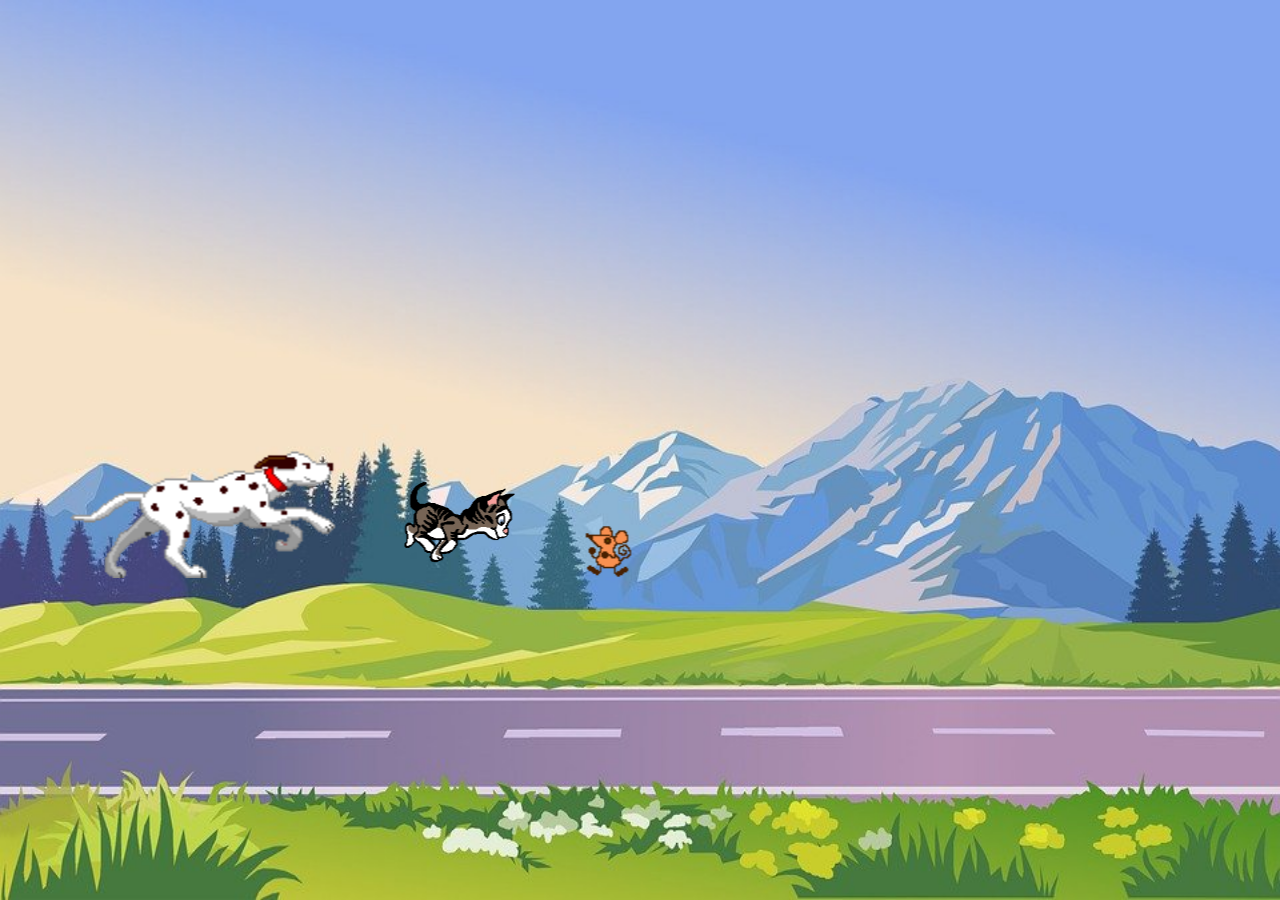
<file: HTML/tarea de paginas web/index.html>
<!DOCTYPE html>
<html lang="en">
<head>
    <meta charset="UTF-8">
    <meta http-equiv="X-UA-Compatible" content="IE=edge">
    <meta name="viewport" content="width=device-width, initial-scale=1.0">
    <title>Ejercicio 02 - Animación HTML</title>

    <style>
        body{
            background-image: url("bg.jpg");
            background-size:  100% 100%;
            background-attachment: fixed;
        }
    </style>
</head>
<body>
    <br><br><br><br><br><br><br><br><br><br><br><br><br><br><br><br><br><br><br><br><br><br><br><br>
    <marquee behavior="" direction="right" scrollamount = "15">
        <img src="a.gif" width="22%"> &emsp;&emsp;&emsp;
        <img src="b.gif" width="11%"> &emsp;&emsp;
        <img src="c.gif" width="4%">  &emsp;
</body>
</html>
</file>
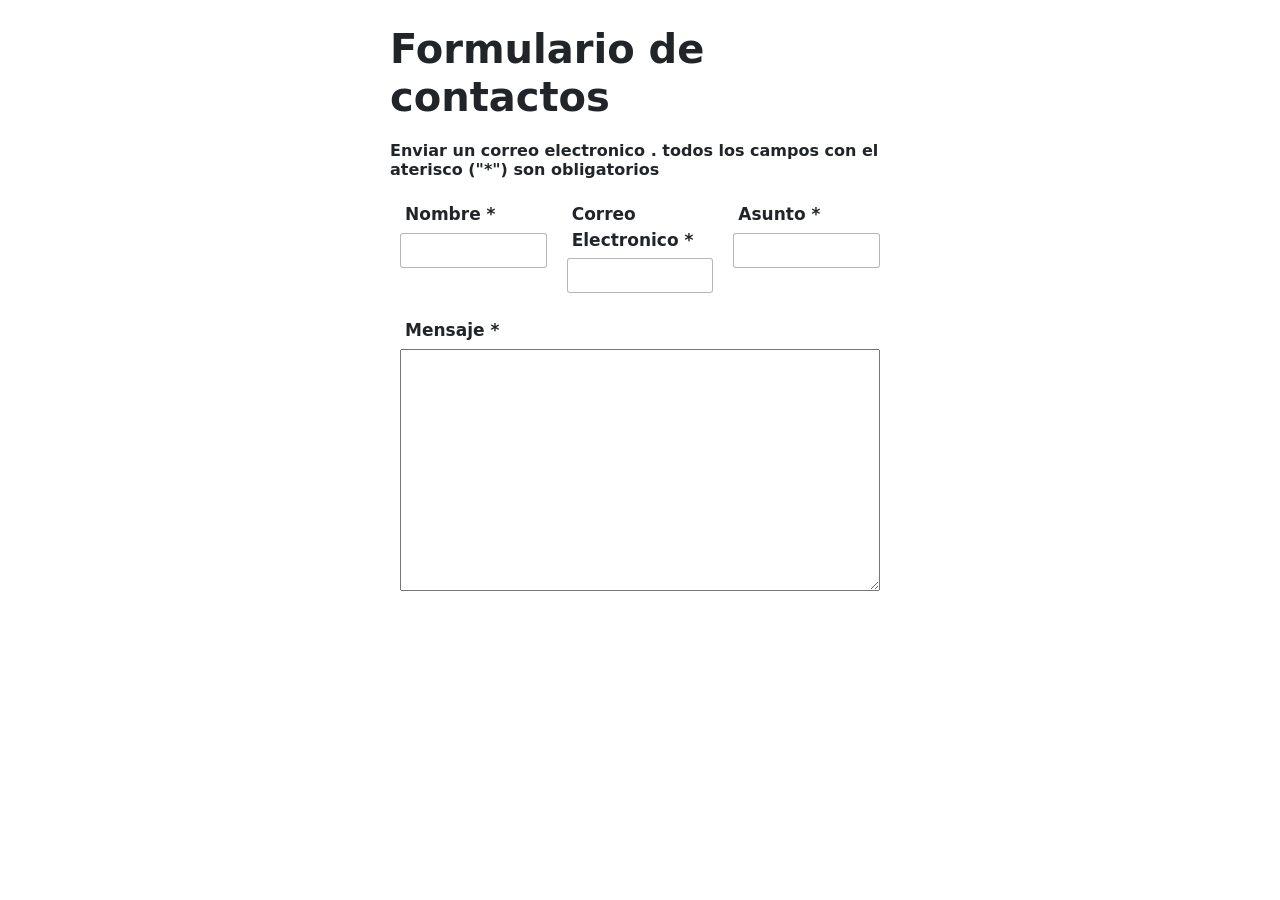
<file: HTML/pagina web(ejercicios)/Nueva carpeta/index.html>
<!doctype html>
<html lang="en">

<head>
    <meta charset="utf-8">
    <meta name="viewport" content="width=device-width, initial-scale=1">
    <title>Bootstrap demo</title>
    <link href="https://cdn.jsdelivr.net/npm/bootstrap@5.3.0/dist/css/bootstrap.min.css" rel="stylesheet"
        integrity="sha384-9ndCyUaIbzAi2FUVXJi0CjmCapSmO7SnpJef0486qhLnuZ2cdeRhO02iuK6FUUVM" crossorigin="anonymous">

    <style>


        *{
            margin: 0px;
            padding: 0px;
        }

        body{
                 display: flex;
      justify-content: center;
      align-items: center;
        }

        .caja{
            margin-top: 25px;
            width: 500px;
        }
        h1 {
            margin-bottom: 20px;
        }

        .linea{
            display: flex;
            justify-content:space-between;
            width: 100%;
        }

        .inputs{
            display: flex;
            flex-direction: column;
            margin: 10px;
        }

        .inputs input{
            height: 35px;
            border-radius: 3px;
            border:  1px solid #00000048;
            width: 100%;
        }

        label{
            margin: 5px;
            font-size: 17px;
                 font-weight: 600;
        }
        h1{
            font-weight: 700;
        }
        h6{
            font-weight: 600;
        }
        textarea{
            width: 100%;
        }
    </style>
</head>

<body>
    <div class="caja">
    <h1>Formulario de contactos</h1>
    <h6>Enviar un correo electronico . todos los campos con el aterisco ("*") son obligatorios</h6>
    <form action="" method="post">
<div class="linea">
        <div class="inputs">
            <label for="" >Nombre *</label>
            <input type="text" min="3" max="20">
        </div>
        <div class="inputs">
            <label for="">Correo Electronico *</label>
            <input type="email">
        </div>
        <div class="inputs">
            <label for="">Asunto *</label>
            <input type="text"  min="5" max="50">
        </div>
</div>
        <div class="inputs">
            <label for="">Mensaje *</label>
            <textarea name="" id="" cols="30" rows="10"></textarea>
        </div>

    </form>


</div>

    <script src="https://cdn.jsdelivr.net/npm/bootstrap@5.3.0/dist/js/bootstrap.bundle.min.js"
        integrity="sha384-geWF76RCwLtnZ8qwWowPQNguL3RmwHVBC9FhGdlKrxdiJJigb/j/68SIy3Te4Bkz"
        crossorigin="anonymous"></script>
</body>

</html>
</file>
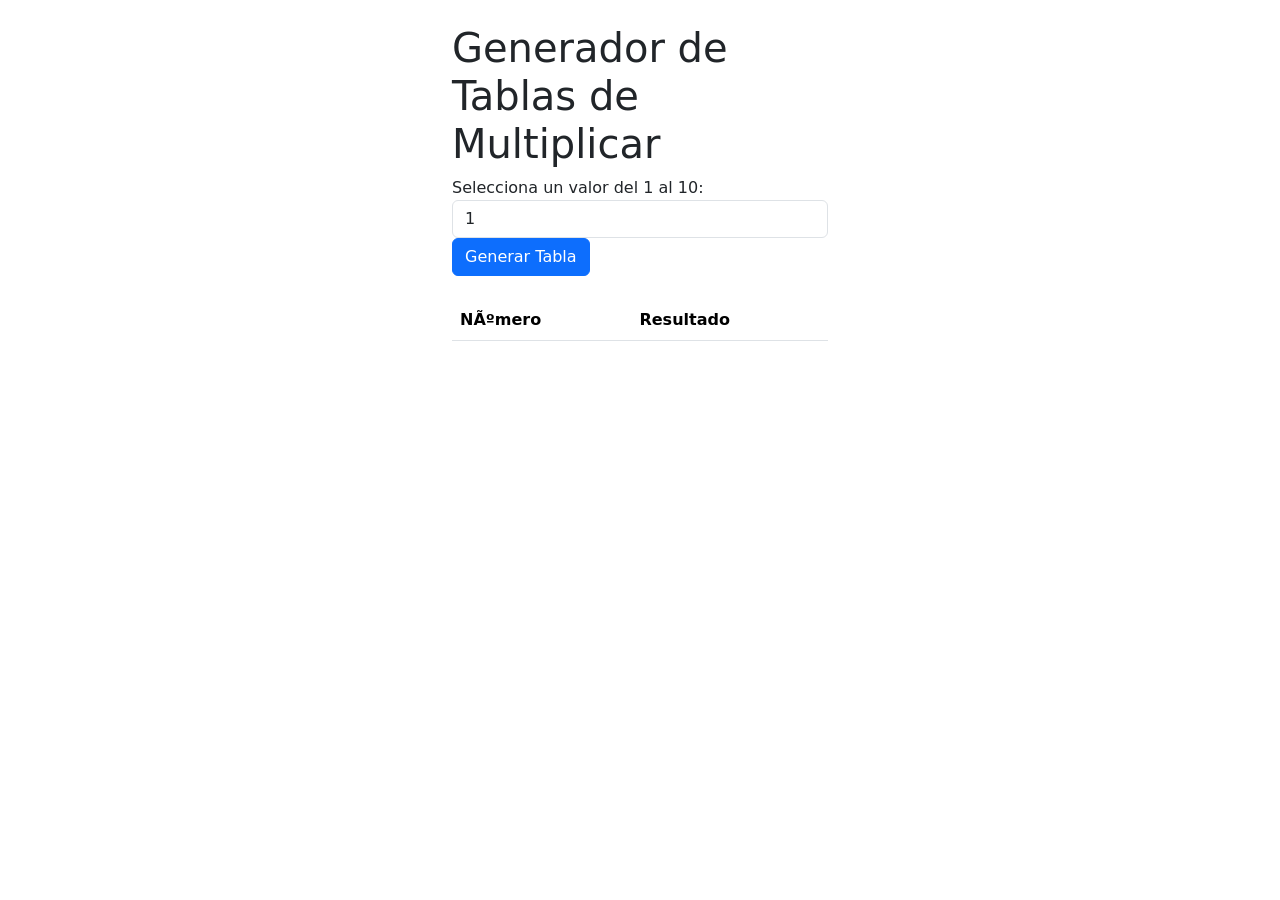
<file: HTML/Ejercicios/Ejercicio_5.html>
<!DOCTYPE html>
<html>

<head>
    <title>Tabla de multiplicar</title>
        <link href="https://cdn.jsdelivr.net/npm/bootstrap@5.3.0/dist/css/bootstrap.min.css" rel="stylesheet"
            integrity="sha384-9ndCyUaIbzAi2FUVXJi0CjmCapSmO7SnpJef0486qhLnuZ2cdeRhO02iuK6FUUVM" crossorigin="anonymous">
    <style>
        .container {
            max-width: 400px;
        }
    </style>
</head>

<body>
    <div class="container mt-4">
        <h1>Generador de Tablas de Multiplicar</h1>
        <div class="form-group">
            <label for="valor">Selecciona un valor del 1 al 10:</label>
            <select class="form-control" id="valor">
                <option value="1">1</option>
                <option value="2">2</option>
                <option value="3">3</option>
                <option value="4">4</option>
                <option value="5">5</option>
                <option value="6">6</option>
                <option value="7">7</option>
                <option value="8">8</option>
                <option value="9">9</option>
                <option value="10">10</option>
            </select>
        </div>
        <button class="btn btn-primary" onclick="generarTabla()">Generar Tabla</button>
    </div>

    <div class="container mt-4">
        <table class="table">
            <thead>
                <tr>
                    <th scope="col">Número</th>
                    <th scope="col">Resultado</th>
                </tr>
            </thead>
            <tbody id="tablaBody">
            </tbody>
        </table>
    </div>

    <script>
        function generarTabla() {
            var valor = parseInt(document.getElementById('valor').value);
            var tablaBody = document.getElementById('tablaBody');
            tablaBody.innerHTML = '';

            for (var i = 1; i <= 12; i++) {
                var fila = document.createElement('tr');
                var numeroColumna = document.createElement('td');
                var resultadoColumna = document.createElement('td');

                numeroColumna.textContent = valor + ' x ' + i;
                resultadoColumna.textContent = valor * i;

                fila.appendChild(numeroColumna);
                fila.appendChild(resultadoColumna);

                tablaBody.appendChild(fila);
            }
        }
    </script>

        <script src="https://cdn.jsdelivr.net/npm/bootstrap@5.3.0/dist/js/bootstrap.bundle.min.js"
            integrity="sha384-geWF76RCwLtnZ8qwWowPQNguL3RmwHVBC9FhGdlKrxdiJJigb/j/68SIy3Te4Bkz"
            crossorigin="anonymous"></script>
</body>

</html>
</file>
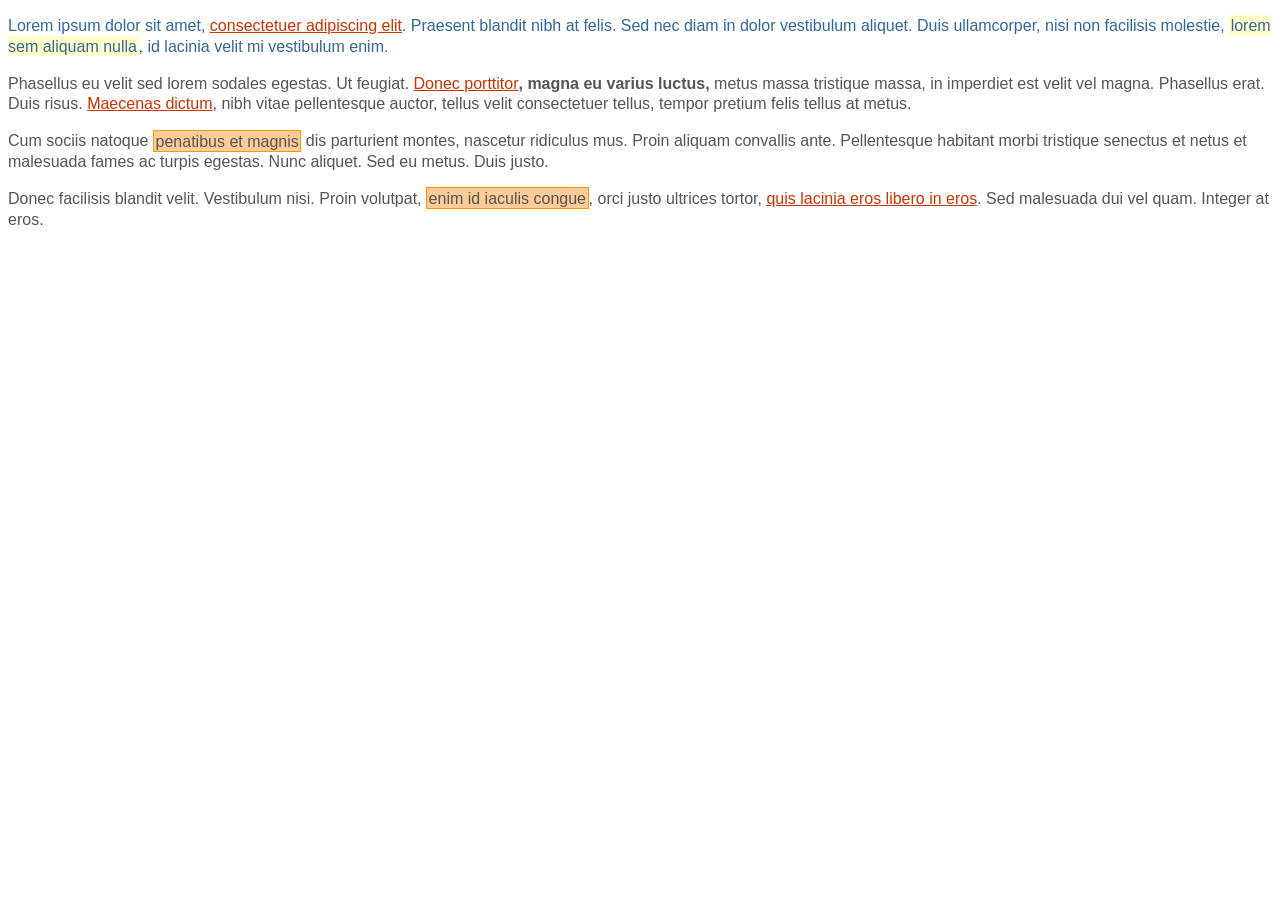
<file: HTML/pagina web(ejercicios)/Ejercicio 1.html>
<!DOCTYPE html
    PUBLIC "-//W3C//DTD XHTML 1.0 Transitional//EN" "http://www.w3.org/TR/xhtml1/DTD/xhtml1-transitional.dtd">
<html xmlns="http://www.w3.org/1999/xhtml">

<head>
    <meta http-equiv="Content-Type" content="text/html; charset=iso-8859-1" />
    <title>Ejercicio de selectores</title>
    <style type="text/css">
        /* Todos los elementos de la pagina */
            *{
            font: 1em/1.3 Arial, Helvetica, sans-serif;
        }

        /* Todos los parrafos de la pagina */
            p{
            color: #555;
        }

        /* Todos los párrafos contenidos en #primero */
           #primero p  {
            color: #336699;
        }

        /* Todos los enlaces la pagina */
           a {
            color: #CC3300;
        }

        /* Los elementos "em" contenidos en #primero */
          #primero em   {
            background: #FFFFCC;
            padding: .1em;
        }

        /* Todos los elementos "em" de clase "especial" en toda la pagina */
          em.especial  {
            background: #FFCC99;
            border: 1px solid #FF9900;
            padding: .1em;
        }

        /* Elementos "span" contenidos en .normal */
           .normal span  {
            font-weight: bold;
        }
    </style>
</head>

<body>

    <div id="primero">
        <p>Lorem ipsum dolor sit amet, <a href="#">consectetuer adipiscing elit</a>. Praesent blandit nibh at felis. Sed
            nec diam in dolor vestibulum aliquet. Duis ullamcorper, nisi non facilisis molestie, <em>lorem sem aliquam
                nulla</em>, id lacinia velit mi vestibulum enim.</p>

    </div>

    <div class="normal">
        <p>Phasellus eu velit sed lorem sodales egestas. Ut feugiat. <span><a href="#">Donec porttitor</a>, magna eu
                varius luctus,</span> metus massa tristique massa, in imperdiet est velit vel magna. Phasellus erat.
            Duis risus. <a href="#">Maecenas dictum</a>, nibh vitae pellentesque auctor, tellus velit consectetuer
            tellus, tempor pretium felis tellus at metus.</p>

        <p>Cum sociis natoque <em class="especial">penatibus et magnis</em> dis parturient montes, nascetur ridiculus
            mus. Proin aliquam convallis ante. Pellentesque habitant morbi tristique senectus et netus et malesuada
            fames ac turpis egestas. Nunc aliquet. Sed eu metus. Duis justo.</p>

        <p>Donec facilisis blandit velit. Vestibulum nisi. Proin volutpat, <em class="especial">enim id iaculis
                congue</em>, orci justo ultrices tortor, <a href="#">quis lacinia eros libero in eros</a>. Sed malesuada
            dui vel quam. Integer at eros.</p>
    </div>

</body>

</html>
</file>
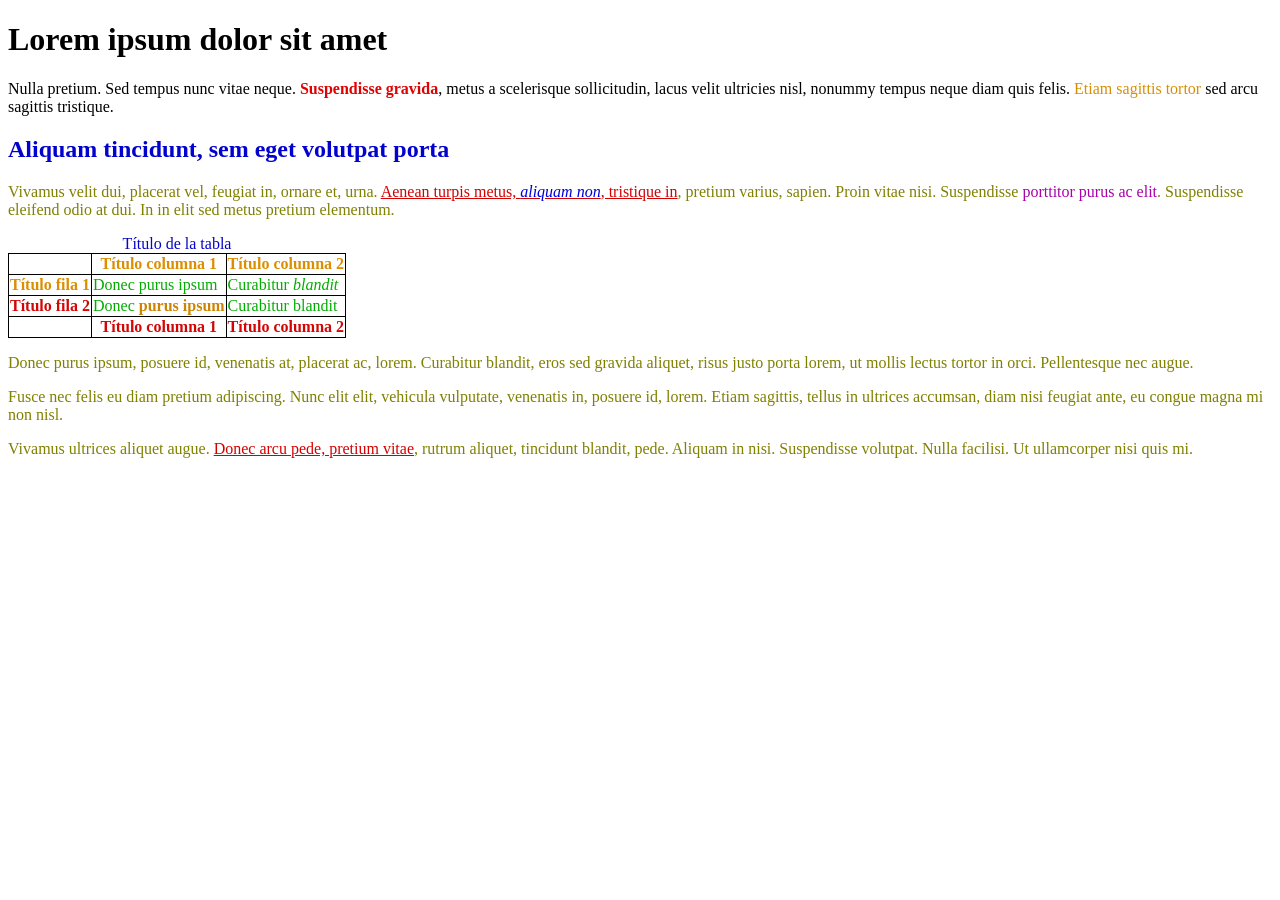
<file: HTML/pagina web(ejercicios)/Ejercicio 2.html>
<!DOCTYPE html
    PUBLIC "-//W3C//DTD XHTML 1.0 Transitional//EN" "http://www.w3.org/TR/xhtml1/DTD/xhtml1-transitional.dtd">
<html xmlns="http://www.w3.org/1999/xhtml">

<head>
    <meta http-equiv="Content-Type" content="text/html; charset=utf-8" />
    <title>Ejercicio de selectores</title>
</head>


<style>
    /* No borrar la siguiente regla CSS porque es necesaria para ver los bordes de la tabla */
    table {
        border: 1px solid #000;
        border-collapse: collapse;

    }

    tr,
    th,
    td {
        border: 1px solid #000;
        border-collapse: collapse;

    }

    h1 #titulo {
        color: rgb(2, 150, 150);
    }

    strong {
        color: rgb(223, 2, 2);
    }

    span.destacado {
        color: rgb(216, 142, 4);
    }

    h2#subtitulo {
        color: rgb(2, 2, 206);
    }

    span.especial {
        color: rgb(170, 1, 170);
    }

    a {
        color: rgb(211, 0, 0);
    }

    a em {
        color: rgb(0, 0, 223);
    }


    div #adicional span #especial {
        color: rgb(230, 1, 230);
    }

    div #adicional a {
        color: rgb(2, 177, 2);
    }

    caption {
        color: rgb(5, 5, 199);
    }

    td {
        color: rgb(2, 173, 2);
    }

    td strong {
        color: rgb(204, 133, 2);
    }

    th {
        color: rgb(211, 5, 5);
    }

    th.especial {
        color: rgb(219, 143, 0);
    }

    .coloe {
        color: rgb(128, 128, 1);
    }
    }
</style>

<body>
    <h1 id="titulo">Lorem ipsum dolor sit amet</h1>

    <p>Nulla pretium. Sed tempus nunc vitae neque. <strong>Suspendisse gravida</strong>, metus a scelerisque
        sollicitudin, lacus velit
        ultricies nisl, nonummy tempus neque diam quis felis. <span class="destacado">Etiam sagittis tortor</span> sed
        arcu sagittis tristique.</p>

    <h2 id="subtitulo">Aliquam tincidunt, sem eget volutpat porta</h2>

    <p class="coloe">Vivamus velit dui, placerat vel, feugiat in, ornare et, urna. <a href="#">Aenean turpis metus,
            <em>aliquam
                non</em>, tristique in</a>, pretium varius, sapien. Proin vitae nisi. Suspendisse <span
            class="especial">porttitor purus ac elit</span>. Suspendisse eleifend odio at dui. In in elit sed metus
        pretium elementum.</p>

    <table summary="Descripción de la tabla y su contenido">
        <caption>Título de la tabla</caption>
        <thead>
            <tr>
                <th scope="col"></th>
                <th scope="col" class="especial">Título columna 1</th>
                <th scope="col" class="especial">Título columna 2</th>
            </tr>
        </thead>

        <tfoot>
            <tr>
                <th scope="col"></th>
                <th scope="col">Título columna 1</th>
                <th scope="col">Título columna 2</th>
            </tr>
        </tfoot>


        <tbody>
            <tr>

                <th scope="row" class="especial">Título fila 1</th>
                <td>Donec purus ipsum</td>
                <td>Curabitur <em>blandit</em></td>
            </tr>
            <tr>
                <th scope="row">Título fila 2</th>
                <td>Donec <strong>purus ipsum</strong></td>
                <td>Curabitur blandit</td>
            </tr>
        </tbody>
    </table>


    <div id="adicional">
        <p class="coloe">Donec purus ipsum, posuere id, venenatis at, <span>placerat ac, lorem</span>. Curabitur
            blandit, eros sed
            gravida aliquet, risus justo
            porta lorem, ut mollis lectus tortor in orci. Pellentesque nec augue.</p>

        <p class="coloe">Fusce nec felis eu diam pretium adipiscing. <span id="especial">Nunc elit elit, vehicula
                vulputate</span>,
            venenatis in,
            posuere id, lorem. Etiam sagittis, tellus in ultrices accumsan, diam nisi feugiat ante, eu congue magna mi
            non nisl.</p>

        <p class="coloe">Vivamus ultrices aliquet augue. <a href="#">Donec arcu pede, pretium vitae</a>, rutrum aliquet,
            tincidunt
            blandit, pede.
            Aliquam in nisi. Suspendisse volutpat. Nulla facilisi. Ut ullamcorper nisi quis mi.</p>
    </div>

</body>

</html>
</file>
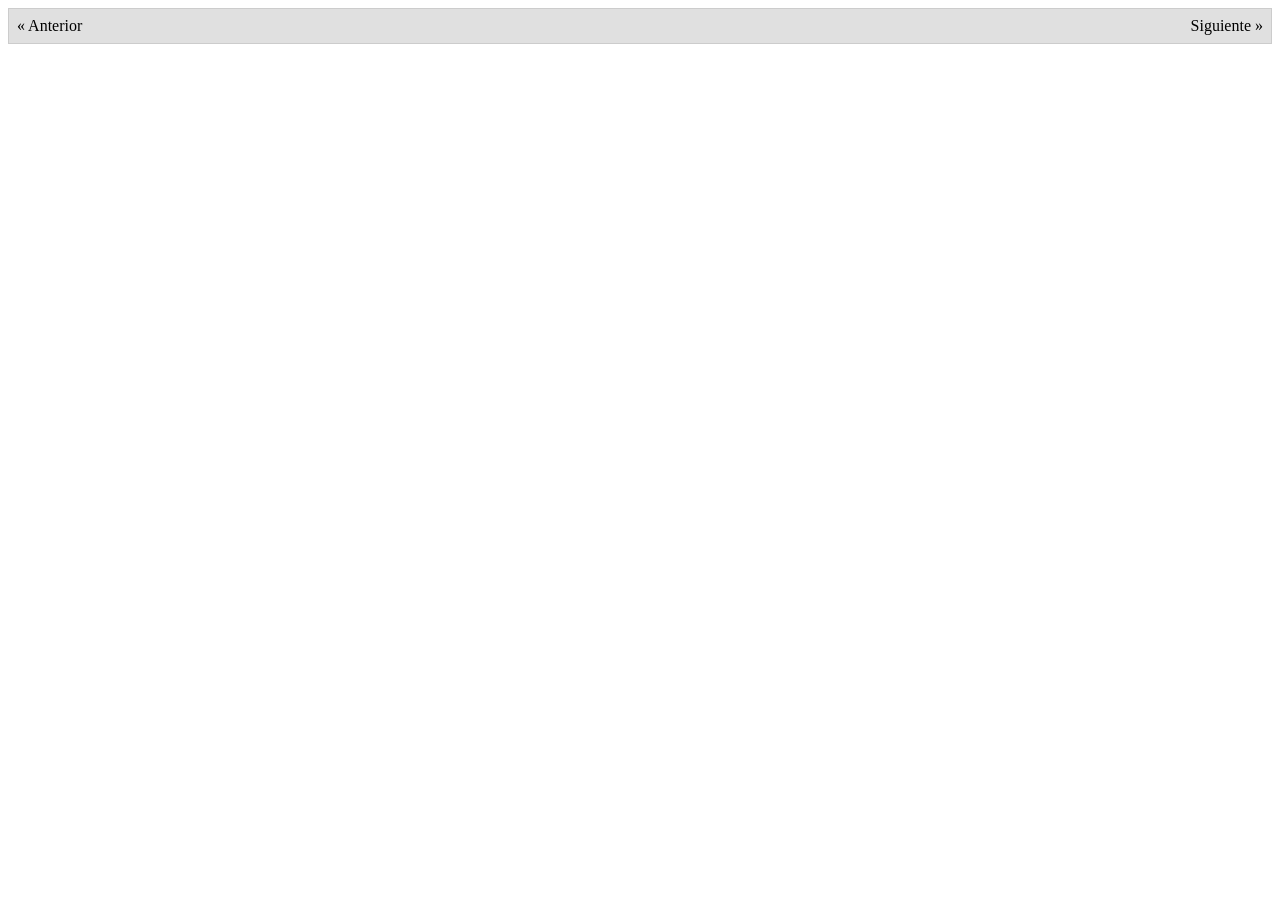
<file: HTML/pagina web(ejercicios)/ejercicio 6.html>
<!DOCTYPE html
    PUBLIC "-//W3C//DTD XHTML 1.0 Transitional//EN" "http://www.w3.org/TR/xhtml1/DTD/xhtml1-transitional.dtd">
<html xmlns="http://www.w3.org/1999/xhtml">

<head>
    <meta http-equiv="Content-Type" content="text/html; charset=iso-8859-1" />
    <title>Ejercicio posicionamiento float</title>
    <style type="text/css">
        div#paginacion {
            border: 1px solid #CCC;
            background-color: #E0E0E0;
            padding: .5em;
        }

        .derecha {
            float: right;
        }

        .izquierda {
            float: left;
        }

        div.clear {
            clear: both;
        }
    </style>
</head>

<body>
    <div id="paginacion">
        <span class="izquierda">&laquo; Anterior</span> <span class="derecha">Siguiente &raquo;</span>
        <div class="clear"></div>
    </div>
</body>

</html>
</file>
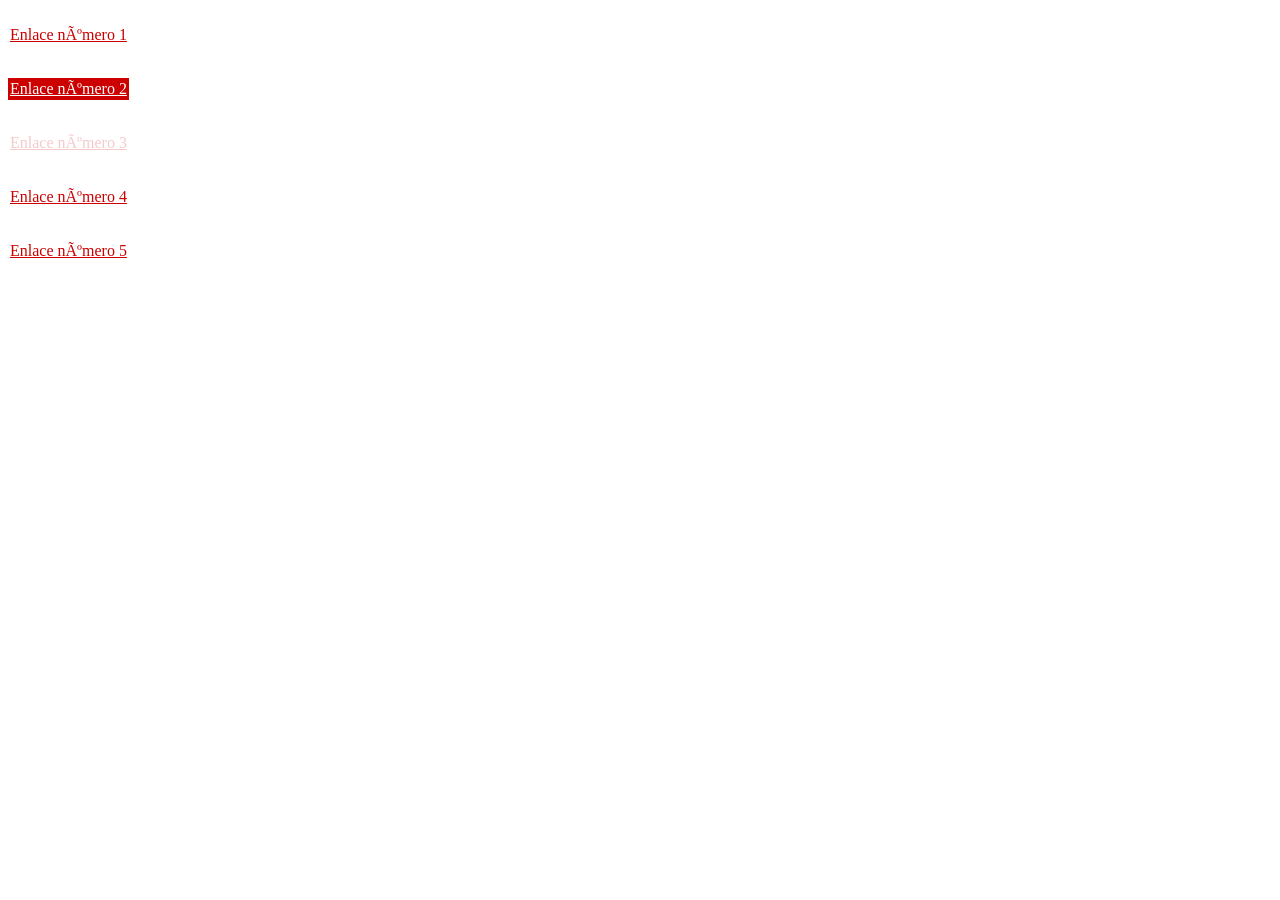
<file: HTML/pagina web(ejercicios)/Ejercicio 8.html>
<!DOCTYPE html
    PUBLIC "-//W3C//DTD XHTML 1.0 Transitional//EN" "http://www.w3.org/TR/xhtml1/DTD/xhtml1-transitional.dtd">
<html xmlns="http://www.w3.org/1999/xhtml">

<head>
    <meta http-equiv="Content-Type" content="text/html; charset=iso-8859-1" />
    <title>Ejercicio de pseudo clases de enlaces</title>
    <style type="text/css">
        a {
            margin: 1em 0;
            color: #CC0000;
            float: left;
            clear: left;
            padding: 2px;
        }

        a:hover {
            text-decoration: none;
            background-color: #CC0000;
            color: #FFF;
        }

        a:visited {
            color: #CCC;
        }

        #a2{
            background-color: #CC0000;
            color: #FFF;
        }

        
        #a3{
            opacity: 0.2;
        }
    </style>
</head>

<body>
    <a id="a1" href="#">Enlace número 1</a>

    <a id="a2" href="#">Enlace número 2</a>

    <a id="a3" href="#">Enlace número 3</a>

    <a id="a4" href="#">Enlace número 4</a>

    <a id="a5" href="#">Enlace número 5</a>
</body>

</html>
</file>
